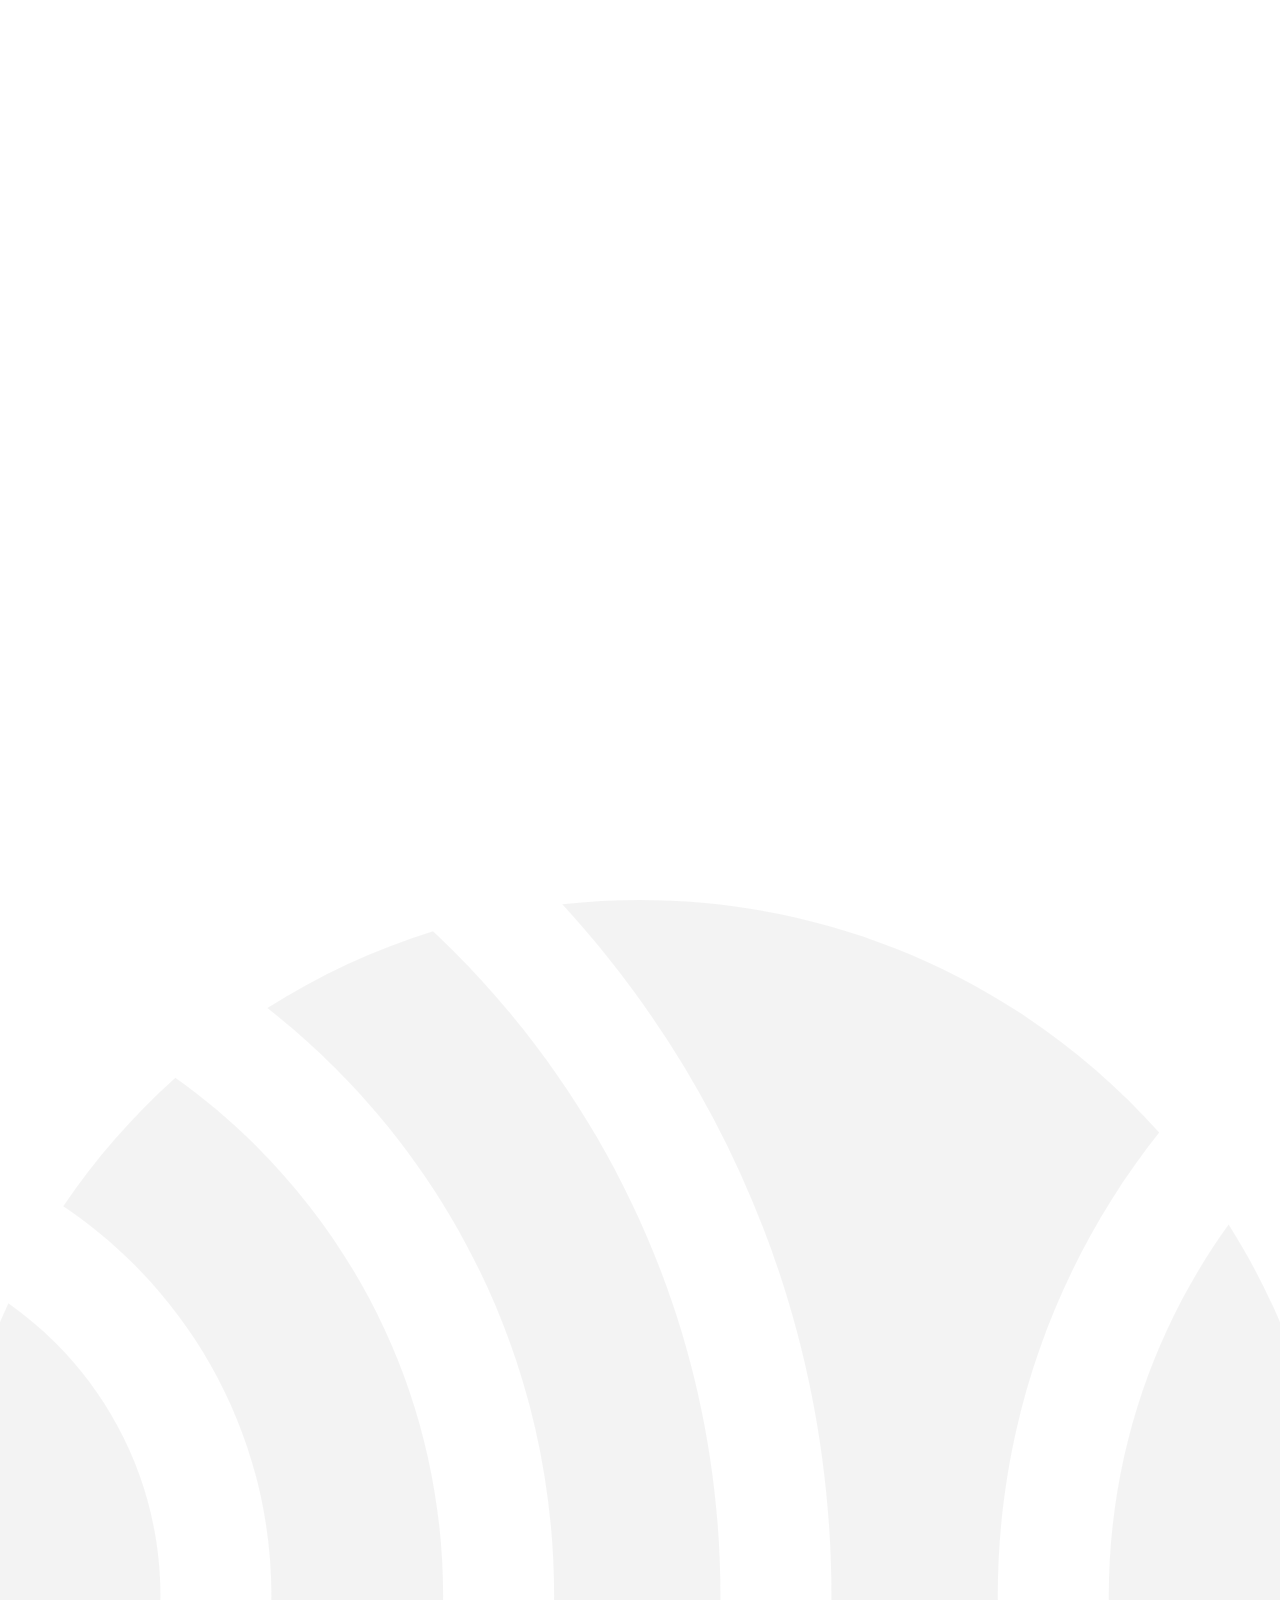
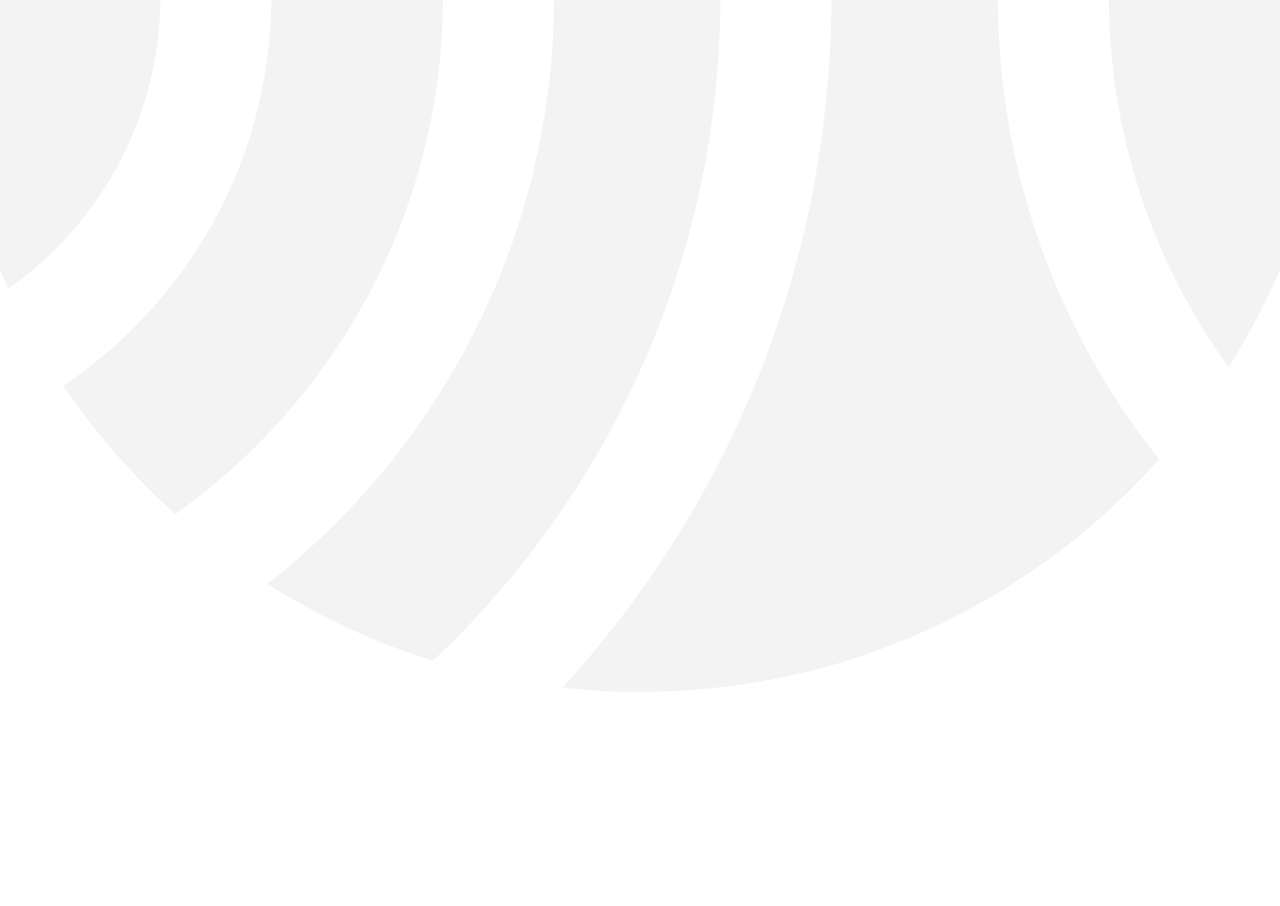
<file: index.html>
<!DOCTYPE html>
<html lang="en">
<head>
    <meta charset="UTF-8">
    <meta http-equiv="X-UA-Compatible" content="IE=edge">
    <meta name="viewport" content="width=device-width, initial-scale=1.0">
    <title>МиксАрго</title>

    <link rel="apple-touch-icon" sizes="180x180" href="favicon/apple-touch-icon.png">
    <link rel="icon" type="image/png" sizes="32x32" href="favicon/favicon-32x32.png">
    <link rel="icon" type="image/png" sizes="16x16" href="favicon/favicon-16x16.png">
    <link rel="manifest" href="favicon/site.webmanifest">
    <link rel="shortcut icon" href="favicon/favicon.ico">
    <meta name="msapplication-TileColor" content="#da532c">
    <meta name="msapplication-config" content="favicon/browserconfig.xml">
    <meta name="theme-color" content="#ffffff">

    <link rel="stylesheet" href="js/plugins/aos/aos.css">
    <link rel="stylesheet" href="css/main.css">
</head>
<body class="is-homepage">

    <header>
        <div class="container">
            <div class="header">
                <div class="header-logo" data-aos="fade-down" data-aos-duration="400">
                    <a href="/">
                        <svg width="56" height="56" viewBox="0 0 56 56" fill="none" xmlns="http://www.w3.org/2000/svg" class="header-logo__icon">
                            <path fill-rule="evenodd" clip-rule="evenodd" d="M2.58567 39.7778C0.926668 36.1975 0 32.2072 0 28C0 23.7929 0.926668 19.8026 2.58567 16.2222C3.26335 16.7005 3.89797 17.2358 4.48235 17.8211C7.08155 20.4258 8.68948 24.0247 8.68948 28C8.68948 31.9751 7.08155 35.574 4.48262 38.1787C3.89797 38.7643 3.26335 39.2996 2.58567 39.7778Z" fill="#339966"/>
                            <path fill-rule="evenodd" clip-rule="evenodd" d="M9.28857 48.847C7.58622 47.3164 6.07269 45.5798 4.78662 43.676C5.81018 42.9886 6.76307 42.2036 7.63094 41.3336C11.0362 37.9211 13.1426 33.2069 13.1426 28C13.1426 22.7929 11.0362 18.0786 7.63067 14.6662C6.7628 13.7965 5.8099 13.0112 4.78662 12.324C6.07269 10.4203 7.58623 8.68366 9.28829 7.15338C10.4598 7.98685 11.5582 8.91714 12.5715 9.93262C17.1853 14.5561 20.0392 20.9442 20.0392 28C20.0392 35.0556 17.1853 41.4439 12.5715 46.0677C11.5582 47.0832 10.4601 48.0132 9.28857 48.847Z" fill="#339966"/>
                            <path fill-rule="evenodd" clip-rule="evenodd" d="M19.6346 54.7418C17.2661 54.004 15.0335 52.9576 12.9817 51.6516C13.9432 50.8978 14.858 50.0868 15.72 49.2226C21.1398 43.7914 24.4926 36.2877 24.4926 28C24.4926 19.7124 21.1401 12.209 15.72 6.77772C14.858 5.91355 13.9432 5.10221 12.9814 4.34841C15.0333 3.04247 17.2661 1.99628 19.6346 1.25825C19.9084 1.51606 20.1784 1.77775 20.4437 2.04358C27.0722 8.68615 31.1722 17.8634 31.1722 28C31.1722 38.1364 27.0722 47.3139 20.4437 53.9565C20.1784 54.2223 19.9084 54.484 19.6346 54.7418Z" fill="#339966"/>
                            <path fill-rule="evenodd" clip-rule="evenodd" d="M51.5724 13.0563C54.3016 17.3802 55.8822 22.5052 55.8822 28C55.8822 33.4949 54.3016 38.6196 51.5724 42.9438C48.5439 38.7416 46.7588 33.5795 46.7588 28C46.7588 22.42 48.5439 17.2582 51.5724 13.0563Z" fill="#FF6600"/>
                            <path fill-rule="evenodd" clip-rule="evenodd" d="M27.9409 0C36.226 0 43.6678 3.61547 48.7845 9.35597C44.7286 14.4768 42.3053 20.9548 42.3053 27.9999C42.3053 35.0452 44.7286 41.5237 48.7842 46.6443C43.6675 52.3851 36.2258 56 27.9409 56C26.8856 56 25.845 55.9394 24.8203 55.8255C31.5295 48.4977 35.6254 38.7276 35.6254 27.9999C35.6254 17.2724 31.5295 7.50231 24.8203 0.174826C25.845 0.0605806 26.8856 0 27.9409 0Z" fill="#FF6600"/>
                        </svg>                            
                        <svg width="108" height="30" viewBox="0 0 108 30" fill="none" xmlns="http://www.w3.org/2000/svg" class="header-logo__text">
                            <path fill-rule="evenodd" clip-rule="evenodd" d="M13.1968 1.00536H19.3012V28.9947H15.152V8.92205L12.1192 28.9947H7.96971L4.6978 9.20199V28.9947H0.867188V1.00536H6.9721L10.2043 20.8777L13.1968 1.00536ZM26.8826 1.00536V28.9947H22.4936V1.00536H26.8826ZM40.1298 14.6L45.0373 28.9947H40.4092L36.8182 17.9187L33.1869 28.9947H29.0774L33.9852 14.6L29.3963 1.00536H33.9449L37.2571 11.3212L40.6482 1.00536H44.7182L40.1298 14.6ZM57.0075 28.9947L56.2492 23.9164H50.8628L50.1048 28.9947H46.0746L50.5437 1.00536H56.9678L61.4363 28.9947H57.0075ZM55.6508 20.1178L53.5363 5.96356L51.4215 20.1178H55.6508ZM76.1595 13.4003V22.2769C76.1595 24.5427 75.6011 26.2821 74.4836 27.4951C73.3665 28.7081 71.7439 29.3145 69.6159 29.3145C67.4879 29.3145 65.8654 28.7081 64.748 27.4951C63.6308 26.2821 63.0721 24.5427 63.0721 22.2769V7.72261C63.0721 5.45678 63.6308 3.71765 64.748 2.50493C65.8654 1.29194 67.4879 0.685577 69.6159 0.685577C71.7439 0.685577 73.3665 1.29194 74.4836 2.50493C75.6011 3.71765 76.1595 5.45678 76.1595 7.72261V10.4418H72.01V7.44295C72.01 5.6034 71.2518 4.6839 69.7357 4.6839C68.2195 4.6839 67.4614 5.6034 67.4614 7.44295V22.5568C67.4614 24.3696 68.2195 25.2758 69.7357 25.2758C71.2518 25.2758 72.01 24.3696 72.01 22.5568V17.3992H70.0151V13.4003H76.1595ZM88.1697 28.9947C88.0102 28.5413 87.9036 28.1148 87.8506 27.7148C87.7971 27.3153 87.7706 26.5955 87.7706 25.5557V21.1577C87.7706 19.8777 87.5448 18.9649 87.0926 18.4188C86.6402 17.8722 85.9087 17.5989 84.8978 17.5989H83.3818V28.9947H78.9928V1.00536H85.6161C87.8771 1.00536 89.5265 1.53149 90.5638 2.5846C91.6012 3.63743 92.1199 5.25706 92.1199 7.44295V9.64183C92.1199 12.5207 91.1623 14.4136 89.2471 15.3198C90.2845 15.7464 91.0292 16.4595 91.4814 17.4589C91.9338 18.4587 92.1596 19.7311 92.1596 21.2777V25.5956C92.1596 26.3958 92.1864 27.042 92.2397 27.535C92.2924 28.0285 92.4257 28.5148 92.6388 28.9947H88.1697ZM83.3818 13.6006H85.0971C85.9749 13.6006 86.6339 13.3738 87.0728 12.9206C87.5111 12.4675 87.7308 11.7079 87.7308 10.6415V7.88278C87.7308 6.86978 87.5514 6.13673 87.192 5.68362C86.8331 5.23051 86.2678 5.00368 85.4963 5.00368H83.3818V13.6006ZM94.6733 7.72261C94.6733 5.48389 95.2455 3.75085 96.3894 2.52485C97.5328 1.29858 99.1821 0.685577 101.337 0.685577C103.491 0.685577 105.141 1.29858 106.285 2.52485C107.428 3.75085 108 5.48389 108 7.72261V22.2769C108 24.5162 107.428 26.2492 106.285 27.4752C105.141 28.7012 103.491 29.3145 101.337 29.3145C99.1821 29.3145 97.5328 28.7012 96.3894 27.4752C95.2455 26.2492 94.6733 24.5162 94.6733 22.2769V7.72261ZM99.0629 22.5568C99.0629 24.3961 99.8209 25.3162 101.337 25.3162C102.853 25.3162 103.611 24.3961 103.611 22.5568V7.44295C103.611 5.6034 102.853 4.6839 101.337 4.6839C99.8209 4.6839 99.0629 5.6034 99.0629 7.44295V22.5568Z" fill="#333333"/>
                        </svg>
                    </a>
                </div>
                <div class="header-nav" data-aos="fade-down" data-aos-duration="600">
                    <nav>
                        <a class="header-nav__item-link" href="company.html">Компания</a>
                        <a class="header-nav__item-link" href="products.html">Продукты</a>
                        <a class="header-nav__item-link" href="materials.html">Сырье</a>
                        <a class="header-nav__item-link" href="services.html">Услуги</a>
                        <a class="header-nav__item-link" href="partners.html">Партнеры</a>
                        <a class="header-nav__item-link" href="contact.html">Контакты</a>
                    </nav>
                </div>
                <div class="header-consultant" data-aos="fade-down" data-aos-duration="900">
                    <a href="#" class="header-consultant__link js-popup-link" data-popup-id="consultant">Получить консультацию</a>
                </div>
                <a href="#" class="mobile-menu-btn js-mobile-menu">
                    <div></div>
                    <div></div>
                    <div></div>
                </a>
                <div class="mobile-menu">
                    <div class="mobile-menu__nav">
                        <a class="mobile-menu__link" href="company.html">Компания</a>
                        <a class="mobile-menu__link" href="products.html">Продукты</a>
                        <a class="mobile-menu__link" href="materials.html">Сырье</a>
                        <a class="mobile-menu__link" href="services.html">Услуги</a>
                        <a class="mobile-menu__link" href="partners.html">Партнеры</a>
                        <a class="mobile-menu__link" href="contact.html">Контакты</a>
                        <a href="#" class="mobile-menu__link-consultant js-popup-link" data-popup-id="consultant">Получить консультацию</a>
                    </div>

                    <div class="mobile-menu__footer">
                        <p>ООО «Миксагро»</p>
                        <p>Made in <a href="https://codestudio.org/" target="_blank">Code Studio</a></p>
                    </div>
                    
                </div>
            </div>
        </div> 
    </header>

    <main>

        <section class="section__hero">
            <div class="container">
                <div class="hero" data-aos="fade" data-aos-duration="1000" data-aos-delay="100">
                    <div class="hero__title" data-aos="fade-down" data-aos-duration="1200" data-aos-delay="200">Новые технологии <br>кормления</div>
                    <div class="hero__text" data-aos="fade-down" data-aos-duration="1000" data-aos-delay="300">
                        МиксАгро — премиксы и добавки для животных<br>с уникальными ингредиентами
                    </div>
                </div>
            </div>
        </section>

        <section class="section__company-features">
            <div class="container">
                <div class="company-features">
                    <div class="company-features-item" data-aos="fade-down" data-aos-duration="1000" data-aos-delay="300">
                        <a href="products.html" class="company-features-item__link"></a>
                        <div class="company-features-item__img">
                            <img src="media/features-01.jpg" alt="">
                        </div>
                        <div class="company-features-item__title">
                            Продукты
                        </div>
                    </div>

                    <div class="company-features-item" data-aos="fade-down" data-aos-duration="1000" data-aos-delay="400">
                        <a href="materials.html" class="company-features-item__link"></a>
                        <div class="company-features-item__img">
                            <img src="media/features-02.jpg" alt="">
                        </div>
                        <div class="company-features-item__title">
                            Сырье
                        </div>
                    </div>

                    <div class="company-features-item" data-aos="fade-down" data-aos-duration="1000" data-aos-delay="500">
                        <a href="services.html" class="company-features-item__link"></a>
                        <div class="company-features-item__img">
                            <img src="media/features-03.jpg" alt="">
                        </div>
                        <div class="company-features-item__title">
                            Услуги
                        </div>
                    </div>
                </div>
            </div>
        </section>

        <section class="section__features">
            <div class="container">
                <div class="features">
                    <div class="features-item" data-aos="fade-down" data-aos-duration="1000" data-aos-delay="300">
                        <div class="features-item__icon">
                            <span class="icon icon--quality"></span>
                        </div>
                        <div class="features-item__title">
                            Высокое качество производимой продукции
                        </div>
                    </div>

                    <div class="features-item" data-aos="fade-down" data-aos-duration="1000" data-aos-delay="400">
                        <div class="features-item__icon">
                            <span class="icon icon--individual"></span>
                        </div>
                        <div class="features-item__title">
                            Индивидуальный <br>подход
                        </div>
                    </div>

                    <div class="features-item" data-aos="fade-down" data-aos-duration="1000" data-aos-delay="500">
                        <div class="features-item__icon">
                            <span class="icon icon--star"></span>
                        </div>
                        <div class="features-item__title">
                            Высокий уровень специалистов
                        </div>
                    </div>

                    <div class="features-item" data-aos="fade-down" data-aos-duration="1000" data-aos-delay="600">
                        <div class="features-item__icon">
                            <span class="icon icon--star"></span>
                        </div>
                        <div class="features-item__title">
                            Полный аудит <br>фермы
                        </div>
                    </div>
                </div>
            </div>
        </section>

        <section class="section__order">
            <div class="container">
                <div class="order" data-aos="fade-down" data-aos-duration="1000" data-aos-delay="400">
                    <div class="order__text">Мы будем рады новому сотрудничеству<br>и поможем с реализацией ваших задач</div>
                    <a href="#" class="order__btn">
                        Оставить
                        <br>заявку
                    </a>                    
                </div>
            </div>
        </section>

    </main>

    <footer>
        <div class="container" data-aos="fade-down" data-aos-duration="1000">
            <div class="footer">
                <div class="footer-address">
                    <p>Москва, Сокол,
                        <br>Ленинградский пр-т., 80Б
                        <br>корп. 6, этаж 3</p>
                    <p><a href="mailto:info@mixagro.ru">info@mixagro.ru</a></p>
                </div>
            </div>

            <div class="copyright">
                <div class="copyright__left">ООО «Миксагро»</div>
                <div class="copyright__right">Made in <a href="https://codestudio.org/" target="_blank">Code Studio</a></div>
            </div>
            
        </div>
    </footer>


    <script src="https://code.jquery.com/jquery-3.6.1.min.js" integrity="sha256-o88AwQnZB+VDvE9tvIXrMQaPlFFSUTR+nldQm1LuPXQ=" crossorigin="anonymous"></script>
    <script src="js/plugins/aos/aos.js"></script>
    <script src="js/main.js"></script>

</body>
</html>
</file>
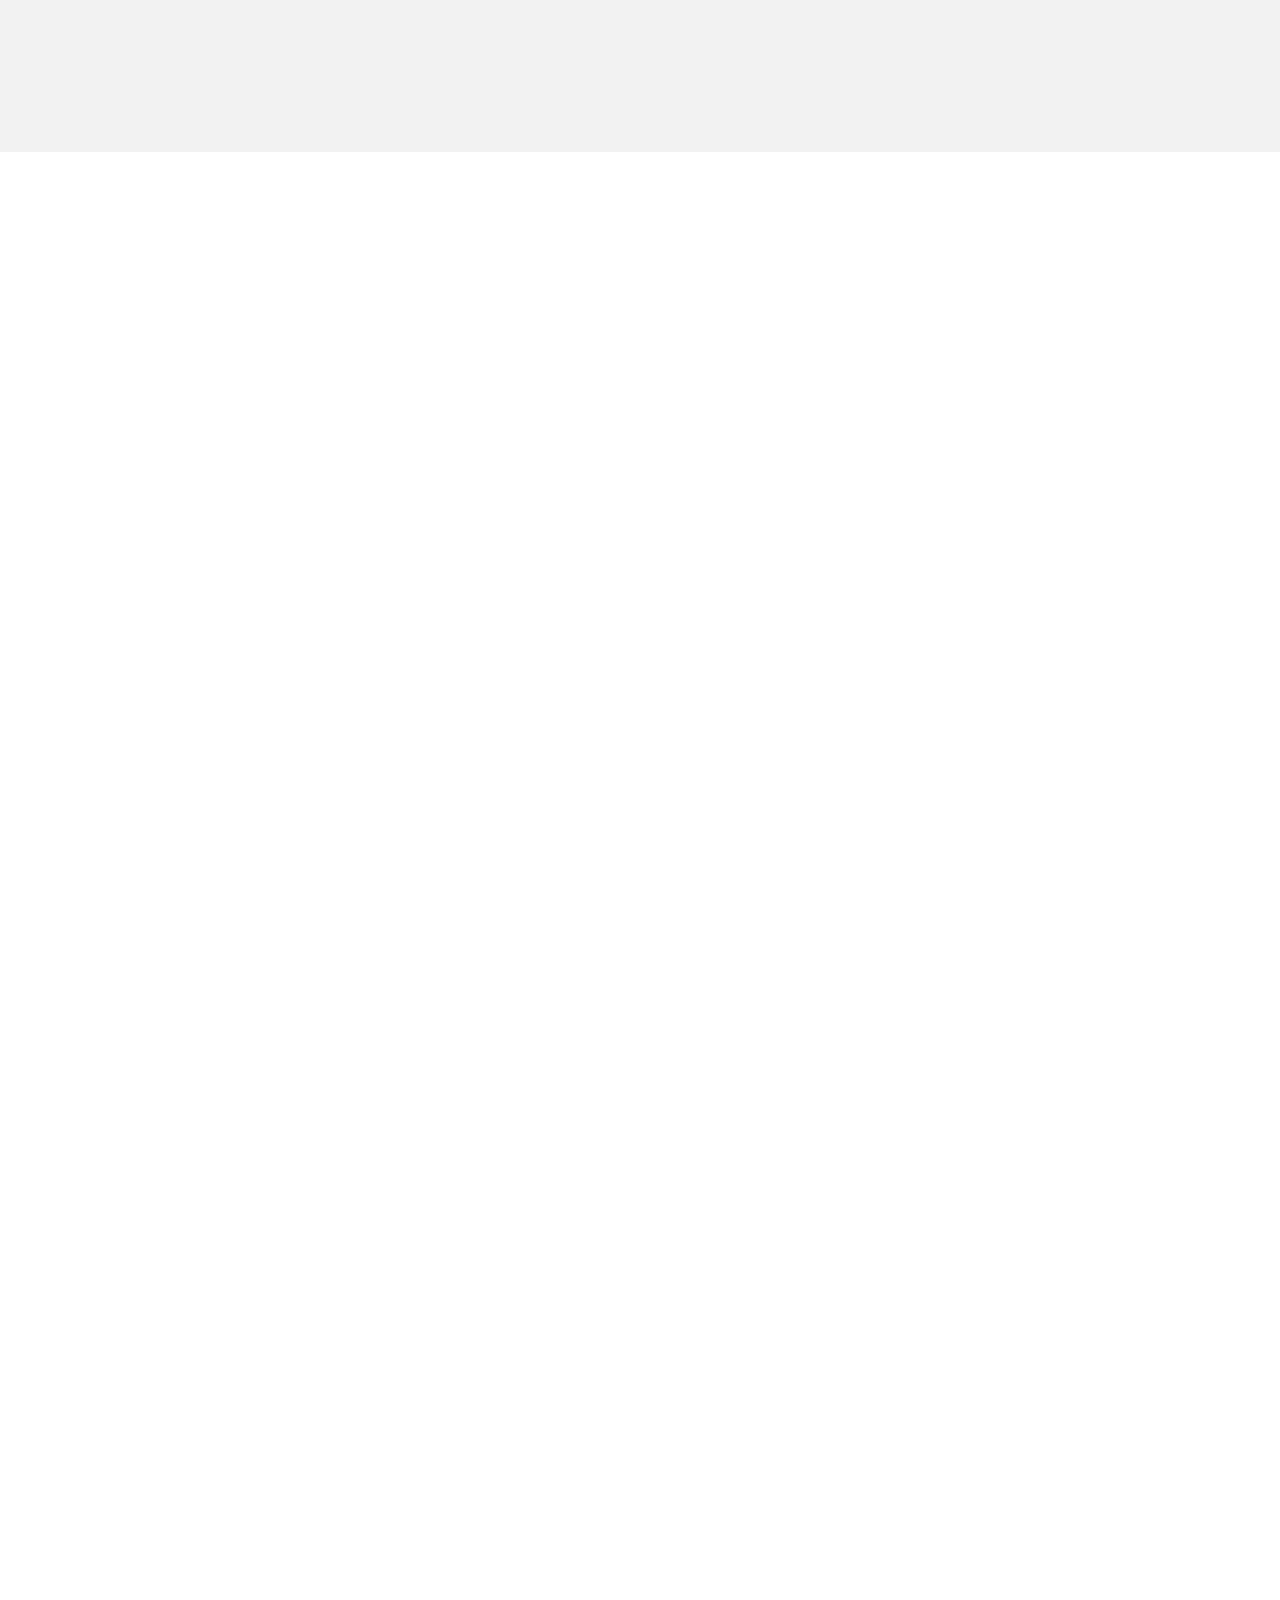
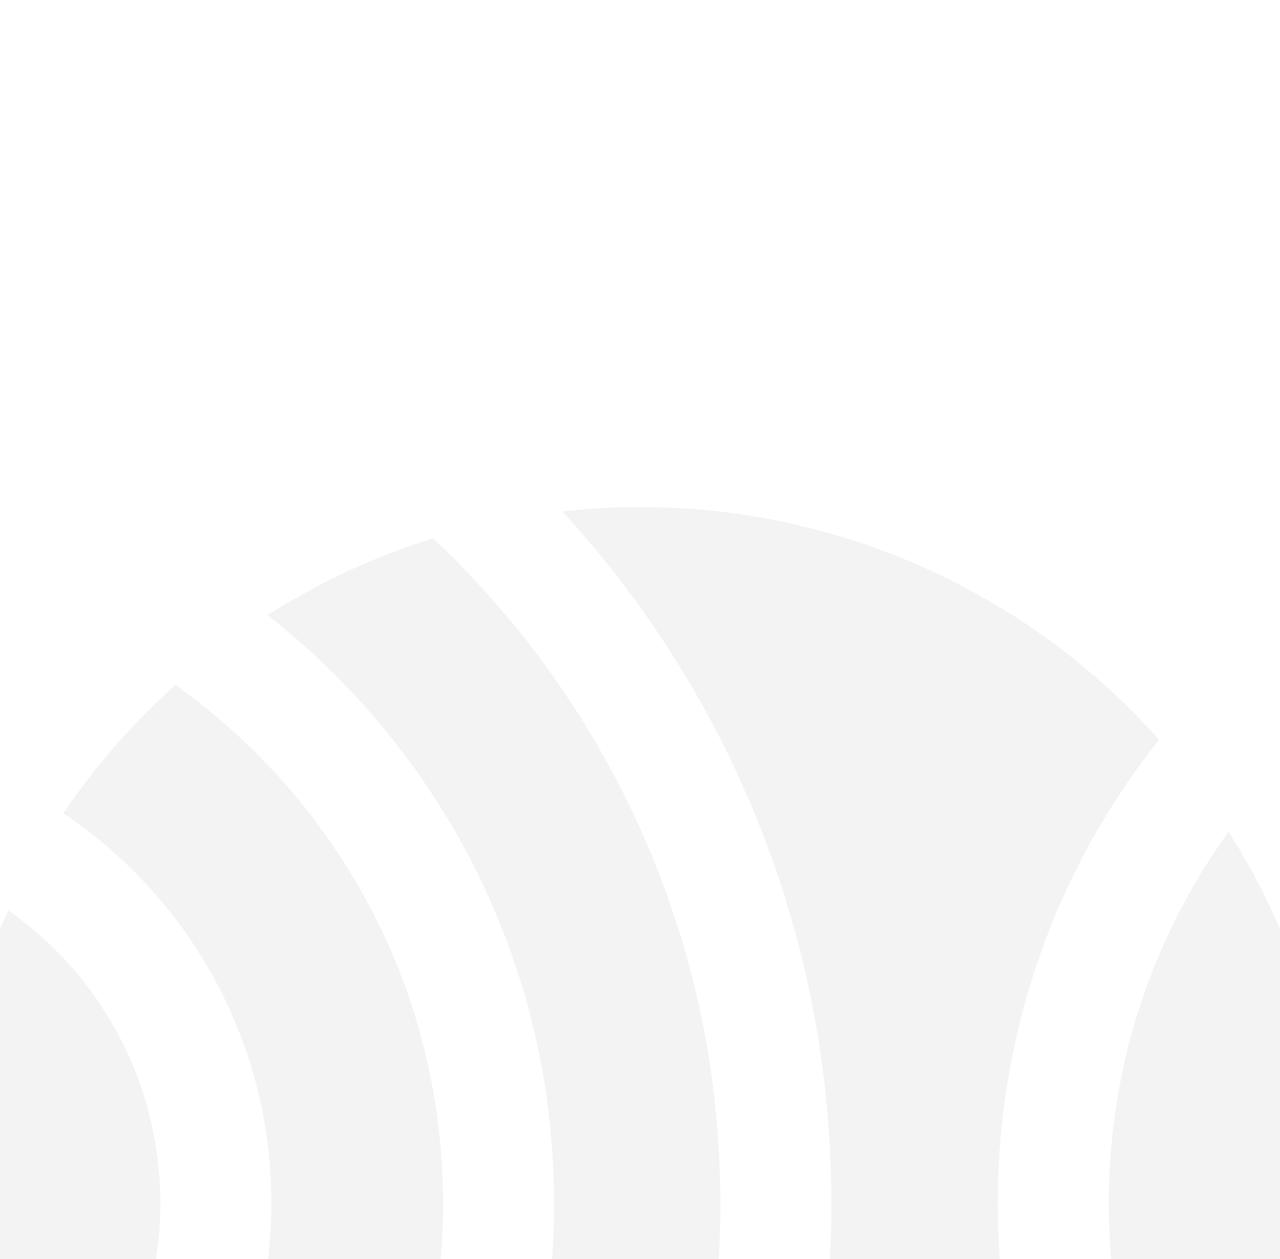
<file: products.html>
<!DOCTYPE html>
<html lang="en">
<head>
    <meta charset="UTF-8">
    <meta http-equiv="X-UA-Compatible" content="IE=edge">
    <meta name="viewport" content="width=device-width, initial-scale=1.0">
    <title>МиксАрго. Продукты</title>

    <link rel="apple-touch-icon" sizes="180x180" href="favicon/apple-touch-icon.png">
    <link rel="icon" type="image/png" sizes="32x32" href="favicon/favicon-32x32.png">
    <link rel="icon" type="image/png" sizes="16x16" href="favicon/favicon-16x16.png">
    <link rel="manifest" href="favicon/site.webmanifest">
    <link rel="shortcut icon" href="favicon/favicon.ico">
    <meta name="msapplication-TileColor" content="#da532c">
    <meta name="msapplication-config" content="favicon/browserconfig.xml">
    <meta name="theme-color" content="#ffffff">

    <link rel="stylesheet" href="js/plugins/aos/aos.css">
    <link rel="stylesheet" href="css/main.css">
    <link rel="stylesheet" href="css/pages/products.css">
</head>
<body>

    <header>
        <div class="container">
            <div class="header">
                <div class="header-logo" data-aos="fade-down" data-aos-duration="400">
                    <a href="/">
                        <svg width="56" height="56" viewBox="0 0 56 56" fill="none" xmlns="http://www.w3.org/2000/svg" class="header-logo__icon">
                            <path fill-rule="evenodd" clip-rule="evenodd" d="M2.58567 39.7778C0.926668 36.1975 0 32.2072 0 28C0 23.7929 0.926668 19.8026 2.58567 16.2222C3.26335 16.7005 3.89797 17.2358 4.48235 17.8211C7.08155 20.4258 8.68948 24.0247 8.68948 28C8.68948 31.9751 7.08155 35.574 4.48262 38.1787C3.89797 38.7643 3.26335 39.2996 2.58567 39.7778Z" fill="#339966"/>
                            <path fill-rule="evenodd" clip-rule="evenodd" d="M9.28857 48.847C7.58622 47.3164 6.07269 45.5798 4.78662 43.676C5.81018 42.9886 6.76307 42.2036 7.63094 41.3336C11.0362 37.9211 13.1426 33.2069 13.1426 28C13.1426 22.7929 11.0362 18.0786 7.63067 14.6662C6.7628 13.7965 5.8099 13.0112 4.78662 12.324C6.07269 10.4203 7.58623 8.68366 9.28829 7.15338C10.4598 7.98685 11.5582 8.91714 12.5715 9.93262C17.1853 14.5561 20.0392 20.9442 20.0392 28C20.0392 35.0556 17.1853 41.4439 12.5715 46.0677C11.5582 47.0832 10.4601 48.0132 9.28857 48.847Z" fill="#339966"/>
                            <path fill-rule="evenodd" clip-rule="evenodd" d="M19.6346 54.7418C17.2661 54.004 15.0335 52.9576 12.9817 51.6516C13.9432 50.8978 14.858 50.0868 15.72 49.2226C21.1398 43.7914 24.4926 36.2877 24.4926 28C24.4926 19.7124 21.1401 12.209 15.72 6.77772C14.858 5.91355 13.9432 5.10221 12.9814 4.34841C15.0333 3.04247 17.2661 1.99628 19.6346 1.25825C19.9084 1.51606 20.1784 1.77775 20.4437 2.04358C27.0722 8.68615 31.1722 17.8634 31.1722 28C31.1722 38.1364 27.0722 47.3139 20.4437 53.9565C20.1784 54.2223 19.9084 54.484 19.6346 54.7418Z" fill="#339966"/>
                            <path fill-rule="evenodd" clip-rule="evenodd" d="M51.5724 13.0563C54.3016 17.3802 55.8822 22.5052 55.8822 28C55.8822 33.4949 54.3016 38.6196 51.5724 42.9438C48.5439 38.7416 46.7588 33.5795 46.7588 28C46.7588 22.42 48.5439 17.2582 51.5724 13.0563Z" fill="#FF6600"/>
                            <path fill-rule="evenodd" clip-rule="evenodd" d="M27.9409 0C36.226 0 43.6678 3.61547 48.7845 9.35597C44.7286 14.4768 42.3053 20.9548 42.3053 27.9999C42.3053 35.0452 44.7286 41.5237 48.7842 46.6443C43.6675 52.3851 36.2258 56 27.9409 56C26.8856 56 25.845 55.9394 24.8203 55.8255C31.5295 48.4977 35.6254 38.7276 35.6254 27.9999C35.6254 17.2724 31.5295 7.50231 24.8203 0.174826C25.845 0.0605806 26.8856 0 27.9409 0Z" fill="#FF6600"/>
                        </svg>                            
                        <svg width="108" height="30" viewBox="0 0 108 30" fill="none" xmlns="http://www.w3.org/2000/svg" class="header-logo__text">
                            <path fill-rule="evenodd" clip-rule="evenodd" d="M13.1968 1.00536H19.3012V28.9947H15.152V8.92205L12.1192 28.9947H7.96971L4.6978 9.20199V28.9947H0.867188V1.00536H6.9721L10.2043 20.8777L13.1968 1.00536ZM26.8826 1.00536V28.9947H22.4936V1.00536H26.8826ZM40.1298 14.6L45.0373 28.9947H40.4092L36.8182 17.9187L33.1869 28.9947H29.0774L33.9852 14.6L29.3963 1.00536H33.9449L37.2571 11.3212L40.6482 1.00536H44.7182L40.1298 14.6ZM57.0075 28.9947L56.2492 23.9164H50.8628L50.1048 28.9947H46.0746L50.5437 1.00536H56.9678L61.4363 28.9947H57.0075ZM55.6508 20.1178L53.5363 5.96356L51.4215 20.1178H55.6508ZM76.1595 13.4003V22.2769C76.1595 24.5427 75.6011 26.2821 74.4836 27.4951C73.3665 28.7081 71.7439 29.3145 69.6159 29.3145C67.4879 29.3145 65.8654 28.7081 64.748 27.4951C63.6308 26.2821 63.0721 24.5427 63.0721 22.2769V7.72261C63.0721 5.45678 63.6308 3.71765 64.748 2.50493C65.8654 1.29194 67.4879 0.685577 69.6159 0.685577C71.7439 0.685577 73.3665 1.29194 74.4836 2.50493C75.6011 3.71765 76.1595 5.45678 76.1595 7.72261V10.4418H72.01V7.44295C72.01 5.6034 71.2518 4.6839 69.7357 4.6839C68.2195 4.6839 67.4614 5.6034 67.4614 7.44295V22.5568C67.4614 24.3696 68.2195 25.2758 69.7357 25.2758C71.2518 25.2758 72.01 24.3696 72.01 22.5568V17.3992H70.0151V13.4003H76.1595ZM88.1697 28.9947C88.0102 28.5413 87.9036 28.1148 87.8506 27.7148C87.7971 27.3153 87.7706 26.5955 87.7706 25.5557V21.1577C87.7706 19.8777 87.5448 18.9649 87.0926 18.4188C86.6402 17.8722 85.9087 17.5989 84.8978 17.5989H83.3818V28.9947H78.9928V1.00536H85.6161C87.8771 1.00536 89.5265 1.53149 90.5638 2.5846C91.6012 3.63743 92.1199 5.25706 92.1199 7.44295V9.64183C92.1199 12.5207 91.1623 14.4136 89.2471 15.3198C90.2845 15.7464 91.0292 16.4595 91.4814 17.4589C91.9338 18.4587 92.1596 19.7311 92.1596 21.2777V25.5956C92.1596 26.3958 92.1864 27.042 92.2397 27.535C92.2924 28.0285 92.4257 28.5148 92.6388 28.9947H88.1697ZM83.3818 13.6006H85.0971C85.9749 13.6006 86.6339 13.3738 87.0728 12.9206C87.5111 12.4675 87.7308 11.7079 87.7308 10.6415V7.88278C87.7308 6.86978 87.5514 6.13673 87.192 5.68362C86.8331 5.23051 86.2678 5.00368 85.4963 5.00368H83.3818V13.6006ZM94.6733 7.72261C94.6733 5.48389 95.2455 3.75085 96.3894 2.52485C97.5328 1.29858 99.1821 0.685577 101.337 0.685577C103.491 0.685577 105.141 1.29858 106.285 2.52485C107.428 3.75085 108 5.48389 108 7.72261V22.2769C108 24.5162 107.428 26.2492 106.285 27.4752C105.141 28.7012 103.491 29.3145 101.337 29.3145C99.1821 29.3145 97.5328 28.7012 96.3894 27.4752C95.2455 26.2492 94.6733 24.5162 94.6733 22.2769V7.72261ZM99.0629 22.5568C99.0629 24.3961 99.8209 25.3162 101.337 25.3162C102.853 25.3162 103.611 24.3961 103.611 22.5568V7.44295C103.611 5.6034 102.853 4.6839 101.337 4.6839C99.8209 4.6839 99.0629 5.6034 99.0629 7.44295V22.5568Z" fill="#333333"/>
                        </svg>
                    </a>
                </div>
                <div class="header-nav" data-aos="fade-down" data-aos-duration="600">
                    <nav>
                        <a class="header-nav__item-link" href="company.html">Компания</a>
                        <a class="header-nav__item-link is-selected" href="products.html">Продукты</a>
                        <a class="header-nav__item-link" href="materials.html">Сырье</a>
                        <a class="header-nav__item-link" href="services.html">Услуги</a>
                        <a class="header-nav__item-link" href="partners.html">Партнеры</a>
                        <a class="header-nav__item-link" href="contact.html">Контакты</a>
                    </nav>
                </div>
                <div class="header-consultant" data-aos="fade-down" data-aos-duration="900">
                    <a href="#" class="header-consultant__link js-popup-link" data-popup-id="consultant">Получить консультацию</a>
                </div>
                <a href="#" class="mobile-menu-btn js-mobile-menu">
                    <div></div>
                    <div></div>
                    <div></div>
                </a>
                <div class="mobile-menu">
                    <div class="mobile-menu__nav">
                        <a class="mobile-menu__link" href="company.html">Компания</a>
                        <a class="mobile-menu__link is-selected" href="products.html">Продукты</a>
                        <a class="mobile-menu__link" href="materials.html">Сырье</a>
                        <a class="mobile-menu__link" href="services.html">Услуги</a>
                        <a class="mobile-menu__link" href="partners.html">Партнеры</a>
                        <a class="mobile-menu__link" href="contact.html">Контакты</a>
                        <a href="#" class="mobile-menu__link-consultant js-popup-link" data-popup-id="consultant">Получить консультацию</a>
                    </div>

                    <div class="mobile-menu__footer">
                        <p>ООО «Миксагро»</p>
                        <p>Made in <a href="https://codestudio.org/" target="_blank">Code Studio</a></p>
                    </div>
                    
                </div>
            </div>
        </div> 
    </header>

    <main>

        <section class="section__page-header">
            <div class="container">
                <h1 data-aos="fade-down" data-aos-duration="1000">Продукты</h1>
            </div>
        </section>

        <section class="section__page-products inner-page">
            <div class="container">
                <div class="products-list" data-aos="fade-down" data-aos-duration="1200" data-aos-delay="300">
                    <div class="product-item">
                        <a href="#" class="product-item__link"></a>
                        <div class="product-item__img">
                            <div class="product-item__img-wrap"><img src="media/products/01.jpg" alt=""></div>
                        </div>
                        <div class="product-item__name">Стандартный премикс</div>
                    </div>

                    <div class="product-item">
                        <a href="#" class="product-item__link"></a>
                        <div class="product-item__img">
                            <div class="product-item__img-wrap"><img src="media/products/02.jpg" alt="">
                            </div>
                        </div>
                        <div class="product-item__name">Престартер Vilomin Calf</div>
                    </div>

                    <div class="product-item">
                        <a href="#" class="product-item__link"></a>
                        <div class="product-item__img">
                            <div class="product-item__img-wrap"><img src="media/products/03.jpg" alt="">
                            </div>
                        </div>
                        <div class="product-item__name">Стартер Vilomin Calf</div>
                    </div>

                    <div class="product-item">
                        <a href="#" class="product-item__link"></a>
                        <div class="product-item__img">
                            <div class="product-item__img-wrap"><img src="media/products/04.jpg" alt=""></div>
                        </div>
                        <div class="product-item__name">Энергетическая добавка Vilomin Energy</div>
                    </div>

                    <div class="product-item">
                        <a href="#" class="product-item__link"></a>
                        <div class="product-item__img">
                            <div class="product-item__img-wrap"><img src="media/products/05.jpg" alt="">
                            </div>
                        </div>
                        <div class="product-item__name">Напиток для новотельных Vilomin Lactostart</div>
                    </div>

                    <div class="product-item">
                        <a href="#" class="product-item__link"></a>
                        <div class="product-item__img">
                            <div class="product-item__img-wrap"><img src="media/products/06.jpg" alt="">
                            </div>
                        </div>
                        <div class="product-item__name">Vilomin Yeast</div>
                    </div>

                    <div class="product-item">
                        <a href="#" class="product-item__link"></a>
                        <div class="product-item__img">
                            <div class="product-item__img-wrap"><img src="media/products/07.jpg" alt=""></div>
                        </div>
                        <div class="product-item__name">Адсорбент микотоксинов «Вилосорб»</div>
                    </div>

                    <div class="product-item">
                        <a href="#" class="product-item__link"></a>
                        <div class="product-item__img">
                            <div class="product-item__img-wrap"><img src="media/products/08.jpg" alt="">
                            </div>
                        </div>
                        <div class="product-item__name">Защищенный жир</div>
                    </div>

                    <div class="product-item">
                        <a href="#" class="product-item__link"></a>
                        <div class="product-item__img">
                            <div class="product-item__img-wrap"><img src="media/products/09.jpg" alt="">
                            </div>
                        </div>
                        <div class="product-item__name">Белковые добавки</div>
                    </div>
                </div>
            </div>
        </section>

        <section class="section__order">
            <div class="container">
                <div class="order" data-aos="fade-down" data-aos-duration="1000" data-aos-delay="400">
                    <div class="order__text">Мы будем рады новому сотрудничеству<br>и поможем с реализацией ваших задач</div>
                    <a href="#" class="order__btn">
                        Оставить
                        <br>заявку
                    </a>                    
                </div>
            </div>
        </section>

    </main>

    <footer>
        <div class="container" data-aos="fade-down" data-aos-duration="1000">
            <div class="footer">
                <div class="footer-address">
                    <p>Москва, Сокол,
                        <br>Ленинградский пр-т., 80Б
                        <br>корп. 6, этаж 3</p>
                    <p><a href="mailto:info@mixagro.ru">info@mixagro.ru</a></p>
                </div>
            </div>

            <div class="copyright">
                <div class="copyright__left">ООО «Миксагро»</div>
                <div class="copyright__right">Made in <a href="https://codestudio.org/" target="_blank">Code Studio</a></div>
            </div>
            
        </div>
    </footer>


    <script src="https://code.jquery.com/jquery-3.6.1.min.js" integrity="sha256-o88AwQnZB+VDvE9tvIXrMQaPlFFSUTR+nldQm1LuPXQ=" crossorigin="anonymous"></script>
    <script src="js/plugins/aos/aos.js"></script>
    <script src="js/main.js"></script>

</body>
</html>
</file>
<file: css/main.css>
/* jost-100 - latin_cyrillic */
@font-face {
  font-family: 'Jost';
  font-style: normal;
  font-weight: 100;
  src: url("../fonts/jost-v14-latin_cyrillic-100.eot");
  /* IE9 Compat Modes */
  src: local(""), url("../fonts/jost-v14-latin_cyrillic-100.eot?#iefix") format("embedded-opentype"), url("../fonts/jost-v14-latin_cyrillic-100.woff2") format("woff2"), url("../fonts/jost-v14-latin_cyrillic-100.woff") format("woff"), url("../fonts/jost-v14-latin_cyrillic-100.ttf") format("truetype"), url("../fonts/jost-v14-latin_cyrillic-100.svg#Jost") format("svg");
  /* Legacy iOS */ }

/* jost-200 - latin_cyrillic */
@font-face {
  font-family: 'Jost';
  font-style: normal;
  font-weight: 200;
  src: url("../fonts/jost-v14-latin_cyrillic-200.eot");
  /* IE9 Compat Modes */
  src: local(""), url("../fonts/jost-v14-latin_cyrillic-200.eot?#iefix") format("embedded-opentype"), url("../fonts/jost-v14-latin_cyrillic-200.woff2") format("woff2"), url("../fonts/jost-v14-latin_cyrillic-200.woff") format("woff"), url("../fonts/jost-v14-latin_cyrillic-200.ttf") format("truetype"), url("../fonts/jost-v14-latin_cyrillic-200.svg#Jost") format("svg");
  /* Legacy iOS */ }

/* jost-300 - latin_cyrillic */
@font-face {
  font-family: 'Jost';
  font-style: normal;
  font-weight: 300;
  src: url("../fonts/jost-v14-latin_cyrillic-300.eot");
  /* IE9 Compat Modes */
  src: local(""), url("../fonts/jost-v14-latin_cyrillic-300.eot?#iefix") format("embedded-opentype"), url("../fonts/jost-v14-latin_cyrillic-300.woff2") format("woff2"), url("../fonts/jost-v14-latin_cyrillic-300.woff") format("woff"), url("../fonts/jost-v14-latin_cyrillic-300.ttf") format("truetype"), url("../fonts/jost-v14-latin_cyrillic-300.svg#Jost") format("svg");
  /* Legacy iOS */ }

/* jost-regular - latin_cyrillic */
@font-face {
  font-family: 'Jost';
  font-style: normal;
  font-weight: 400;
  src: url("../fonts/jost-v14-latin_cyrillic-regular.eot");
  /* IE9 Compat Modes */
  src: local(""), url("../fonts/jost-v14-latin_cyrillic-regular.eot?#iefix") format("embedded-opentype"), url("../fonts/jost-v14-latin_cyrillic-regular.woff2") format("woff2"), url("../fonts/jost-v14-latin_cyrillic-regular.woff") format("woff"), url("../fonts/jost-v14-latin_cyrillic-regular.ttf") format("truetype"), url("../fonts/jost-v14-latin_cyrillic-regular.svg#Jost") format("svg");
  /* Legacy iOS */ }

/* jost-500 - latin_cyrillic */
@font-face {
  font-family: 'Jost';
  font-style: normal;
  font-weight: 500;
  src: url("../fonts/jost-v14-latin_cyrillic-500.eot");
  /* IE9 Compat Modes */
  src: local(""), url("../fonts/jost-v14-latin_cyrillic-500.eot?#iefix") format("embedded-opentype"), url("../fonts/jost-v14-latin_cyrillic-500.woff2") format("woff2"), url("../fonts/jost-v14-latin_cyrillic-500.woff") format("woff"), url("../fonts/jost-v14-latin_cyrillic-500.ttf") format("truetype"), url("../fonts/jost-v14-latin_cyrillic-500.svg#Jost") format("svg");
  /* Legacy iOS */ }

/* jost-600 - latin_cyrillic */
@font-face {
  font-family: 'Jost';
  font-style: normal;
  font-weight: 600;
  src: url("../fonts/jost-v14-latin_cyrillic-600.eot");
  /* IE9 Compat Modes */
  src: local(""), url("../fonts/jost-v14-latin_cyrillic-600.eot?#iefix") format("embedded-opentype"), url("../fonts/jost-v14-latin_cyrillic-600.woff2") format("woff2"), url("../fonts/jost-v14-latin_cyrillic-600.woff") format("woff"), url("../fonts/jost-v14-latin_cyrillic-600.ttf") format("truetype"), url("../fonts/jost-v14-latin_cyrillic-600.svg#Jost") format("svg");
  /* Legacy iOS */ }

/* jost-700 - latin_cyrillic */
@font-face {
  font-family: 'Jost';
  font-style: normal;
  font-weight: 700;
  src: url("../fonts/jost-v14-latin_cyrillic-700.eot");
  /* IE9 Compat Modes */
  src: local(""), url("../fonts/jost-v14-latin_cyrillic-700.eot?#iefix") format("embedded-opentype"), url("../fonts/jost-v14-latin_cyrillic-700.woff2") format("woff2"), url("../fonts/jost-v14-latin_cyrillic-700.woff") format("woff"), url("../fonts/jost-v14-latin_cyrillic-700.ttf") format("truetype"), url("../fonts/jost-v14-latin_cyrillic-700.svg#Jost") format("svg");
  /* Legacy iOS */ }

/* jost-800 - latin_cyrillic */
@font-face {
  font-family: 'Jost';
  font-style: normal;
  font-weight: 800;
  src: url("../fonts/jost-v14-latin_cyrillic-800.eot");
  /* IE9 Compat Modes */
  src: local(""), url("../fonts/jost-v14-latin_cyrillic-800.eot?#iefix") format("embedded-opentype"), url("../fonts/jost-v14-latin_cyrillic-800.woff2") format("woff2"), url("../fonts/jost-v14-latin_cyrillic-800.woff") format("woff"), url("../fonts/jost-v14-latin_cyrillic-800.ttf") format("truetype"), url("../fonts/jost-v14-latin_cyrillic-800.svg#Jost") format("svg");
  /* Legacy iOS */ }

/* jost-900 - latin_cyrillic */
@font-face {
  font-family: 'Jost';
  font-style: normal;
  font-weight: 900;
  src: url("../fonts/jost-v14-latin_cyrillic-900.eot");
  /* IE9 Compat Modes */
  src: local(""), url("../fonts/jost-v14-latin_cyrillic-900.eot?#iefix") format("embedded-opentype"), url("../fonts/jost-v14-latin_cyrillic-900.woff2") format("woff2"), url("../fonts/jost-v14-latin_cyrillic-900.woff") format("woff"), url("../fonts/jost-v14-latin_cyrillic-900.ttf") format("truetype"), url("../fonts/jost-v14-latin_cyrillic-900.svg#Jost") format("svg");
  /* Legacy iOS */ }

/* jost-100italic - latin_cyrillic */
@font-face {
  font-family: 'Jost';
  font-style: italic;
  font-weight: 100;
  src: url("../fonts/jost-v14-latin_cyrillic-100italic.eot");
  /* IE9 Compat Modes */
  src: local(""), url("../fonts/jost-v14-latin_cyrillic-100italic.eot?#iefix") format("embedded-opentype"), url("../fonts/jost-v14-latin_cyrillic-100italic.woff2") format("woff2"), url("../fonts/jost-v14-latin_cyrillic-100italic.woff") format("woff"), url("../fonts/jost-v14-latin_cyrillic-100italic.ttf") format("truetype"), url("../fonts/jost-v14-latin_cyrillic-100italic.svg#Jost") format("svg");
  /* Legacy iOS */ }

/* jost-200italic - latin_cyrillic */
@font-face {
  font-family: 'Jost';
  font-style: italic;
  font-weight: 200;
  src: url("../fonts/jost-v14-latin_cyrillic-200italic.eot");
  /* IE9 Compat Modes */
  src: local(""), url("../fonts/jost-v14-latin_cyrillic-200italic.eot?#iefix") format("embedded-opentype"), url("../fonts/jost-v14-latin_cyrillic-200italic.woff2") format("woff2"), url("../fonts/jost-v14-latin_cyrillic-200italic.woff") format("woff"), url("../fonts/jost-v14-latin_cyrillic-200italic.ttf") format("truetype"), url("../fonts/jost-v14-latin_cyrillic-200italic.svg#Jost") format("svg");
  /* Legacy iOS */ }

/* jost-300italic - latin_cyrillic */
@font-face {
  font-family: 'Jost';
  font-style: italic;
  font-weight: 300;
  src: url("../fonts/jost-v14-latin_cyrillic-300italic.eot");
  /* IE9 Compat Modes */
  src: local(""), url("../fonts/jost-v14-latin_cyrillic-300italic.eot?#iefix") format("embedded-opentype"), url("../fonts/jost-v14-latin_cyrillic-300italic.woff2") format("woff2"), url("../fonts/jost-v14-latin_cyrillic-300italic.woff") format("woff"), url("../fonts/jost-v14-latin_cyrillic-300italic.ttf") format("truetype"), url("../fonts/jost-v14-latin_cyrillic-300italic.svg#Jost") format("svg");
  /* Legacy iOS */ }

/* jost-italic - latin_cyrillic */
@font-face {
  font-family: 'Jost';
  font-style: italic;
  font-weight: 400;
  src: url("../fonts/jost-v14-latin_cyrillic-italic.eot");
  /* IE9 Compat Modes */
  src: local(""), url("../fonts/jost-v14-latin_cyrillic-italic.eot?#iefix") format("embedded-opentype"), url("../fonts/jost-v14-latin_cyrillic-italic.woff2") format("woff2"), url("../fonts/jost-v14-latin_cyrillic-italic.woff") format("woff"), url("../fonts/jost-v14-latin_cyrillic-italic.ttf") format("truetype"), url("../fonts/jost-v14-latin_cyrillic-italic.svg#Jost") format("svg");
  /* Legacy iOS */ }

/* jost-500italic - latin_cyrillic */
@font-face {
  font-family: 'Jost';
  font-style: italic;
  font-weight: 500;
  src: url("../fonts/jost-v14-latin_cyrillic-500italic.eot");
  /* IE9 Compat Modes */
  src: local(""), url("../fonts/jost-v14-latin_cyrillic-500italic.eot?#iefix") format("embedded-opentype"), url("../fonts/jost-v14-latin_cyrillic-500italic.woff2") format("woff2"), url("../fonts/jost-v14-latin_cyrillic-500italic.woff") format("woff"), url("../fonts/jost-v14-latin_cyrillic-500italic.ttf") format("truetype"), url("../fonts/jost-v14-latin_cyrillic-500italic.svg#Jost") format("svg");
  /* Legacy iOS */ }

/* jost-600italic - latin_cyrillic */
@font-face {
  font-family: 'Jost';
  font-style: italic;
  font-weight: 600;
  src: url("../fonts/jost-v14-latin_cyrillic-600italic.eot");
  /* IE9 Compat Modes */
  src: local(""), url("../fonts/jost-v14-latin_cyrillic-600italic.eot?#iefix") format("embedded-opentype"), url("../fonts/jost-v14-latin_cyrillic-600italic.woff2") format("woff2"), url("../fonts/jost-v14-latin_cyrillic-600italic.woff") format("woff"), url("../fonts/jost-v14-latin_cyrillic-600italic.ttf") format("truetype"), url("../fonts/jost-v14-latin_cyrillic-600italic.svg#Jost") format("svg");
  /* Legacy iOS */ }

/* jost-700italic - latin_cyrillic */
@font-face {
  font-family: 'Jost';
  font-style: italic;
  font-weight: 700;
  src: url("../fonts/jost-v14-latin_cyrillic-700italic.eot");
  /* IE9 Compat Modes */
  src: local(""), url("../fonts/jost-v14-latin_cyrillic-700italic.eot?#iefix") format("embedded-opentype"), url("../fonts/jost-v14-latin_cyrillic-700italic.woff2") format("woff2"), url("../fonts/jost-v14-latin_cyrillic-700italic.woff") format("woff"), url("../fonts/jost-v14-latin_cyrillic-700italic.ttf") format("truetype"), url("../fonts/jost-v14-latin_cyrillic-700italic.svg#Jost") format("svg");
  /* Legacy iOS */ }

/* jost-800italic - latin_cyrillic */
@font-face {
  font-family: 'Jost';
  font-style: italic;
  font-weight: 800;
  src: url("../fonts/jost-v14-latin_cyrillic-800italic.eot");
  /* IE9 Compat Modes */
  src: local(""), url("../fonts/jost-v14-latin_cyrillic-800italic.eot?#iefix") format("embedded-opentype"), url("../fonts/jost-v14-latin_cyrillic-800italic.woff2") format("woff2"), url("../fonts/jost-v14-latin_cyrillic-800italic.woff") format("woff"), url("../fonts/jost-v14-latin_cyrillic-800italic.ttf") format("truetype"), url("../fonts/jost-v14-latin_cyrillic-800italic.svg#Jost") format("svg");
  /* Legacy iOS */ }

/* jost-900italic - latin_cyrillic */
@font-face {
  font-family: 'Jost';
  font-style: italic;
  font-weight: 900;
  src: url("../fonts/jost-v14-latin_cyrillic-900italic.eot");
  /* IE9 Compat Modes */
  src: local(""), url("../fonts/jost-v14-latin_cyrillic-900italic.eot?#iefix") format("embedded-opentype"), url("../fonts/jost-v14-latin_cyrillic-900italic.woff2") format("woff2"), url("../fonts/jost-v14-latin_cyrillic-900italic.woff") format("woff"), url("../fonts/jost-v14-latin_cyrillic-900italic.ttf") format("truetype"), url("../fonts/jost-v14-latin_cyrillic-900italic.svg#Jost") format("svg");
  /* Legacy iOS */ }

.icon {
  background-repeat: no-repeat;
  background-size: contain;
  display: inline-flex; }
  .icon--quality {
    background-image: url("../img/i_quality.svg");
    width: 48px;
    height: 48px; }
  .icon--individual {
    background-image: url("../img/i_individual.svg");
    width: 56px;
    height: 43px; }
  .icon--star {
    background-image: url("../img/i_star.svg");
    width: 48px;
    height: 48px; }
  .icon--audit {
    background-image: url("../img/i_audit.svg");
    width: 38px;
    height: 48px; }

h1 {
  margin: 0;
  font-weight: 400;
  font-size: 64px;
  color: #FF6600;
  line-height: 1.3; }
  @media (max-width: 992px) {
    h1 {
      font-size: 48px; } }
  @media (max-width: 767px) {
    h1 {
      font-size: 30px; } }

.header {
  width: 100%;
  display: flex;
  align-items: center;
  justify-content: space-between; }
  @media (max-width: 1200px) {
    .header {
      padding: 0 16px; } }
  @media (max-width: 992px) {
    .header {
      padding: 0; } }

.header-logo a {
  display: flex;
  align-items: center; }

.header-logo__text {
  margin-left: 8px; }
  .header-logo__text path {
    transition: all .3s ease-in-out; }

@media (max-width: 767px) {
  .header-logo__icon {
    width: 40px;
    height: 40px; }
  .header-logo__text {
    width: 78px;
    height: 20px; } }

.header-consultant__link {
  color: #339966;
  font-weight: 600;
  text-decoration: none;
  transition: all .3s ease-in-out; }
  .header-consultant__link:hover {
    color: #26734d; }

@media (max-width: 992px) {
  .header-consultant {
    display: none; } }

header {
  background: #F2F2F2;
  padding: 48px 0;
  position: fixed;
  top: 0;
  left: 0;
  right: 0;
  z-index: 10;
  transition: all .3s ease-in-out; }
  @media (max-width: 992px) {
    header {
      padding: 16px 0; } }

.header-nav nav {
  display: flex;
  align-items: center; }

.header-nav__item-link {
  font-weight: 400;
  margin: 0 16px;
  display: inline-flex;
  text-decoration: none;
  color: #333333;
  font-size: 16px;
  transition: all .3s ease-in-out; }
  .header-nav__item-link.is-selected, .header-nav__item-link:hover {
    text-shadow: 0 0 0.4px #333333, 0 0 0.4px #333333; }

@media (max-width: 992px) {
  .header-nav {
    display: none; } }

body.is-homepage:not(.is-header-fixed) header {
  background: transparent; }

body.is-homepage:not(.is-header-fixed) .header-logo__text path {
  fill: #fff; }

body.is-homepage:not(.is-header-fixed) .mobile-menu-btn div {
  background-color: #FFFFFF; }

body.is-homepage:not(.is-header-fixed) .header-consultant__link,
body.is-homepage:not(.is-header-fixed) .header-nav__item-link {
  color: #fff; }

body.is-homepage {
  background: url("../img/page-logo-bg.svg") no-repeat 50% 900px; }
  body.is-homepage .mobile-menu-btn div {
    background: #339966; }
  @media (max-width: 767px) {
    body.is-homepage {
      background-repeat: space; } }

body.is-header-fixed header {
  padding: 24px 0; }
  @media (max-width: 992px) {
    body.is-header-fixed header {
      padding: 16px 0; } }

.mobile-menu-btn {
  font-size: 0;
  padding: 4px;
  width: 38px; }
  .mobile-menu-btn div {
    height: 2px;
    background: #339966;
    transition: all .3s ease-in-out; }
    .mobile-menu-btn div:nth-child(2) {
      margin: 8px 0; }
  @media (min-width: 993px) {
    .mobile-menu-btn {
      display: none; } }

.mobile-menu {
  display: none;
  background: url("../img/page-logo-bg.svg") #FFFFFF no-repeat 50% 48px;
  background-size: 70%;
  position: fixed;
  top: 88px;
  left: 0;
  right: 0;
  bottom: 0;
  overflow-y: auto;
  padding: 64px 20px;
  flex-direction: column;
  opacity: 0; }
  .mobile-menu__nav {
    display: flex;
    flex-direction: column; }
  .mobile-menu__link {
    font-weight: 400;
    font-size: 18px;
    text-decoration: none;
    margin-bottom: 30px;
    line-height: 1; }
  .mobile-menu__link-consultant {
    margin-top: 18px;
    font-weight: 600;
    font-size: 18px;
    color: #339966;
    text-decoration: none; }
  .mobile-menu__footer {
    margin-top: auto;
    padding-top: 24px; }
    .mobile-menu__footer p {
      font-weight: 400;
      font-size: 16px;
      color: #333333;
      opacity: .5; }
      .mobile-menu__footer p a {
        font-weight: 400;
        font-size: 16px;
        color: #333333;
        text-decoration: none; }
      .mobile-menu__footer p:not(:last-child) {
        margin-bottom: 8px; }
  @media (max-height: 600px) {
    .mobile-menu {
      padding: 32px 20px; } }
  @media (max-height: 560px) {
    .mobile-menu .mobile-menu__link {
      margin-bottom: 15px; } }

@media (max-width: 992px) {
  body.mobile-menu-opened {
    overflow: hidden; }
    body.mobile-menu-opened .mobile-menu {
      display: flex;
      animation: showMobileMenu .3s ease-in-out forwards;
      animation-delay: .1s; }
    body.mobile-menu-opened header {
      background: #F2F2F2 !important; }
    body.mobile-menu-opened .header-logo__text path {
      fill: #333333 !important; }
    body.mobile-menu-opened .mobile-menu-btn {
      height: 30px; }
      body.mobile-menu-opened .mobile-menu-btn div {
        background: #339966 !important; }
        body.mobile-menu-opened .mobile-menu-btn div:nth-child(1) {
          position: relative;
          top: 10px;
          transform: rotate(-45deg); }
        body.mobile-menu-opened .mobile-menu-btn div:nth-child(3) {
          position: relative;
          top: 9px;
          transform: rotate(45deg); }
        body.mobile-menu-opened .mobile-menu-btn div:nth-child(2) {
          display: none; } }

@media (max-width: 767px) {
  body.mobile-menu-opened .mobile-menu {
    top: 72px; } }

@keyframes showMobileMenu {
  0% {
    opacity: 0; }
  100% {
    opacity: 1; } }

footer {
  margin-top: auto;
  padding-top: 128px;
  position: relative; }
  footer:after {
    content: '';
    background: url("../img/footer-bg.svg") no-repeat top;
    width: 1392px;
    height: 752px;
    position: absolute;
    bottom: 0;
    left: 0;
    right: 0;
    margin: 0 auto;
    z-index: -1; }
    @media (max-width: 1400px) {
      footer:after {
        width: 100%; } }
  footer .container {
    max-width: 1392px; }
  @media (max-width: 767px) {
    footer {
      padding-top: 80px; } }

.footer {
  text-align: center;
  margin-bottom: 128px; }
  @media (max-width: 767px) {
    .footer {
      margin-bottom: 80px; } }

.footer-address {
  font-weight: 400;
  font-size: 18px;
  line-height: 1.4; }
  .footer-address a {
    text-decoration: none;
    transition: all .3s ease; }
    .footer-address a:hover {
      opacity: .8; }

.copyright {
  display: flex;
  justify-content: space-between;
  margin-bottom: 32px; }
  .copyright__left {
    font-weight: 400;
    font-size: 16px;
    color: #949494; }
    @media (max-width: 480px) {
      .copyright__left {
        margin-bottom: 8px; } }
  .copyright__right {
    font-weight: 400;
    font-size: 16px;
    color: #949494; }
    .copyright__right a {
      color: #949494;
      text-decoration: none; }
  @media (max-width: 480px) {
    .copyright {
      flex-direction: column; } }

.hero {
  height: 784px;
  display: flex;
  align-items: center;
  justify-content: center;
  flex-direction: column;
  background: url("../media/main.jpeg") no-repeat center;
  background-size: cover;
  border-radius: 12px;
  margin-top: 24px;
  text-align: center;
  padding: 0 20px; }
  .hero__title {
    font-weight: 400;
    font-size: 64px;
    color: #fff;
    line-height: 1.4;
    margin-bottom: 24px; }
    @media (max-width: 992px) {
      .hero__title {
        font-size: 48px; } }
    @media (max-width: 767px) {
      .hero__title {
        font-size: 30px; } }
  .hero__text {
    font-weight: 400;
    font-size: 20px;
    color: #fff;
    line-height: 1.4; }
    @media (max-width: 992px) {
      .hero__text {
        font-size: 18px; } }
    @media (max-width: 767px) {
      .hero__text {
        font-size: 16px; }
        .hero__text br {
          display: none; } }
  @media (max-width: 992px) {
    .hero {
      margin-top: 0;
      height: 100vh;
      border-radius: 0; } }

.section__hero .container {
  max-width: 1392px; }

@media (max-width: 992px) {
  .section__hero .container {
    padding: 0; } }

.company-features {
  margin: 160px 0 130px;
  display: flex;
  justify-content: center; }
  @media (max-width: 767px) {
    .company-features {
      flex-wrap: wrap;
      margin: 96px 0; } }

.company-features-item {
  width: 330px;
  margin: 0 40px;
  position: relative; }
  .company-features-item__link {
    position: absolute;
    top: 0;
    left: 0;
    right: 0;
    bottom: 0;
    z-index: 1; }
  .company-features-item__img {
    border-radius: 12px;
    margin-bottom: 16px;
    overflow: hidden;
    font-size: 0; }
    .company-features-item__img img {
      transition: all .5s ease-in-out; }
  .company-features-item__title {
    font-weight: 600;
    font-size: 24px;
    transition: all .5s ease-in-out; }
  .company-features-item:hover img {
    transform: scale(1.03); }
  .company-features-item:hover .company-features-item__title {
    color: #1a1a1a; }
  @media (max-width: 1200px) {
    .company-features-item {
      width: calc((100% / 3) - 80px);
      margin: 0 40px; } }
  @media (max-width: 992px) {
    .company-features-item {
      width: calc((100% / 3) - 40px);
      margin: 0 20px; } }
  @media (max-width: 767px) {
    .company-features-item {
      width: 100%;
      margin: 0 0 48px 0; }
      .company-features-item:last-child {
        margin-bottom: 0; } }

.features {
  display: flex;
  justify-content: center;
  align-items: flex-start; }
  @media (max-width: 992px) {
    .features {
      flex-wrap: wrap; } }

.features-item {
  width: 212px;
  margin: 0 12px;
  display: inline-flex;
  flex-direction: column;
  justify-content: center;
  text-align: center; }
  .features-item__icon {
    width: 94px;
    height: 94px;
    margin: 0 auto 16px;
    border: 1px solid #C8C8C8;
    border-radius: 100%;
    align-items: center;
    justify-content: center;
    display: inline-flex;
    font-size: 0; }
    @media (max-width: 767px) {
      .features-item__icon {
        width: 80px;
        height: 80px;
        margin-bottom: 12px; } }
  .features-item__title {
    font-weight: 400;
    font-size: 18px; }
    @media (max-width: 767px) {
      .features-item__title {
        font-size: 16px; }
        .features-item__title br {
          display: noen; } }
  @media (max-width: 992px) {
    .features-item {
      width: calc(50% - 24px);
      margin-bottom: 32px; } }

.section__order .container {
  max-width: 1392px; }

.order {
  margin: 160px 0 128px;
  background: url("../img/mixargo-big.svg") #339966 no-repeat center;
  background-size: contain;
  border-radius: 32px;
  padding: 32px 118px;
  display: flex;
  align-items: center; }
  .order__text {
    color: #FFFFFF;
    font-weight: 400;
    font-size: 40px;
    line-height: 1.3; }
    @media (max-width: 992px) {
      .order__text {
        font-size: 32px; }
        .order__text br {
          display: none; } }
    @media (max-width: 767px) {
      .order__text {
        font-size: 24px;
        margin-bottom: 24px; } }
  .order__btn {
    margin-left: auto;
    background: #FF6600;
    width: 192px;
    min-width: 192px;
    height: 192px;
    font-weight: 600;
    font-size: 24px;
    text-decoration: none;
    border-radius: 100%;
    color: #FFFFFF;
    text-decoration: none;
    display: inline-flex;
    align-items: center;
    justify-content: center;
    text-align: center;
    transition: all .3s ease-in-out; }
    .order__btn:hover {
      background: #ff8533;
      transform: scale(1.03); }
    @media (max-width: 767px) {
      .order__btn {
        margin: 0 auto;
        width: 120px;
        min-width: 120px;
        height: 120px;
        font-size: 18px; } }
  @media (max-width: 1200px) {
    .order {
      padding: 32px; } }
  @media (max-width: 767px) {
    .order {
      flex-direction: column;
      background-size: cover;
      padding: 48px 32px;
      margin: 96px 0;
      border-radius: 12px; } }

html {
  height: 100%; }

body {
  overflow-x: hidden;
  margin: 0;
  padding-top: 248px;
  font-family: "Jost", serif;
  color: #333333;
  display: flex;
  flex-direction: column;
  justify-content: flex-start;
  height: 100%;
  position: relative; }
  body.is-homepage {
    padding-top: 0; }
    body.is-homepage footer:after {
      display: none; }
  @media (max-width: 992px) {
    body {
      padding-top: 148px; } }
  @media (max-width: 767px) {
    body {
      padding-top: 136px; } }

img {
  max-width: 100%; }

* {
  box-sizing: border-box; }

a {
  color: #333; }

.container {
  max-width: 1196px;
  padding: 0 20px;
  margin: 0 auto; }

@media (max-width: 767px) {
  [data-aos-delay] {
    transition-delay: 0s !important; } }

.inner-page {
  margin-top: 80px; }
  @media (max-width: 767px) {
    .inner-page {
      margin-top: 32px; } }
</file>
<file: css/pages/products.css>
.section__page-products .container {
  max-width: 1392px; }

.products-list {
  display: flex;
  flex-wrap: wrap;
  margin-left: -12px;
  margin-right: -12px; }

.product-item {
  position: relative;
  width: calc((100% / 3) - 24px);
  margin-left: 12px;
  margin-right: 12px;
  margin-bottom: 64px; }
  .product-item__link {
    position: absolute;
    top: 0;
    left: 0;
    right: 0;
    bottom: 0;
    z-index: 1; }
  .product-item__img {
    padding: 32px 94px;
    background: #F2F2F2;
    border-radius: 12px;
    margin-bottom: 24px; }
    @media (max-width: 992px) {
      .product-item__img {
        padding: 24px 70px; } }
    @media (max-width: 767px) {
      .product-item__img {
        margin-bottom: 16px; } }
  .product-item__img-wrap {
    overflow: hidden; }
    .product-item__img-wrap img {
      width: 100%;
      transition: all .6s ease-in-out; }
  .product-item__name {
    font-weight: 600;
    font-size: 24px; }
    @media (max-width: 992px) {
      .product-item__name {
        font-size: 20px; } }
  @media (max-width: 767px) {
    .product-item {
      width: calc(100% - 24px);
      margin-bottom: 40px; } }
  .product-item:hover .product-item__img-wrap img {
    transform: scale(1.3); }
</file>
